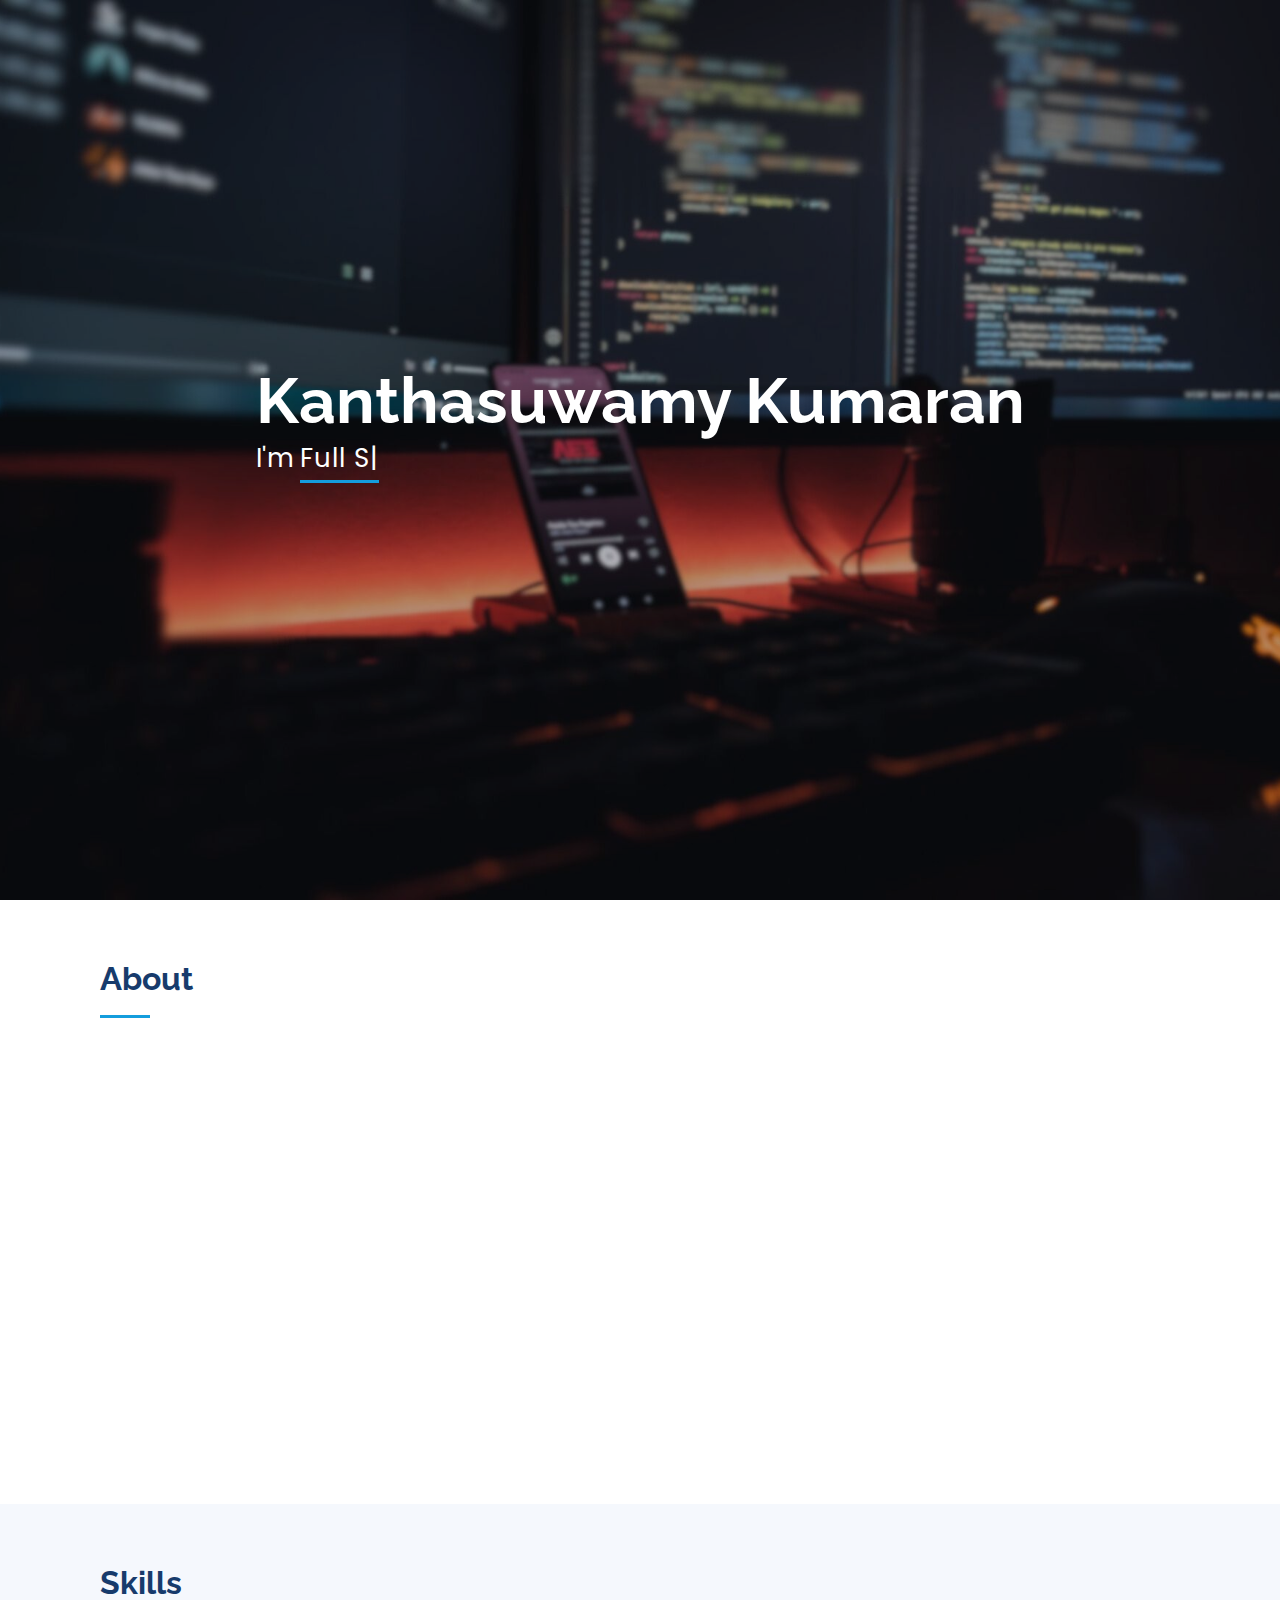
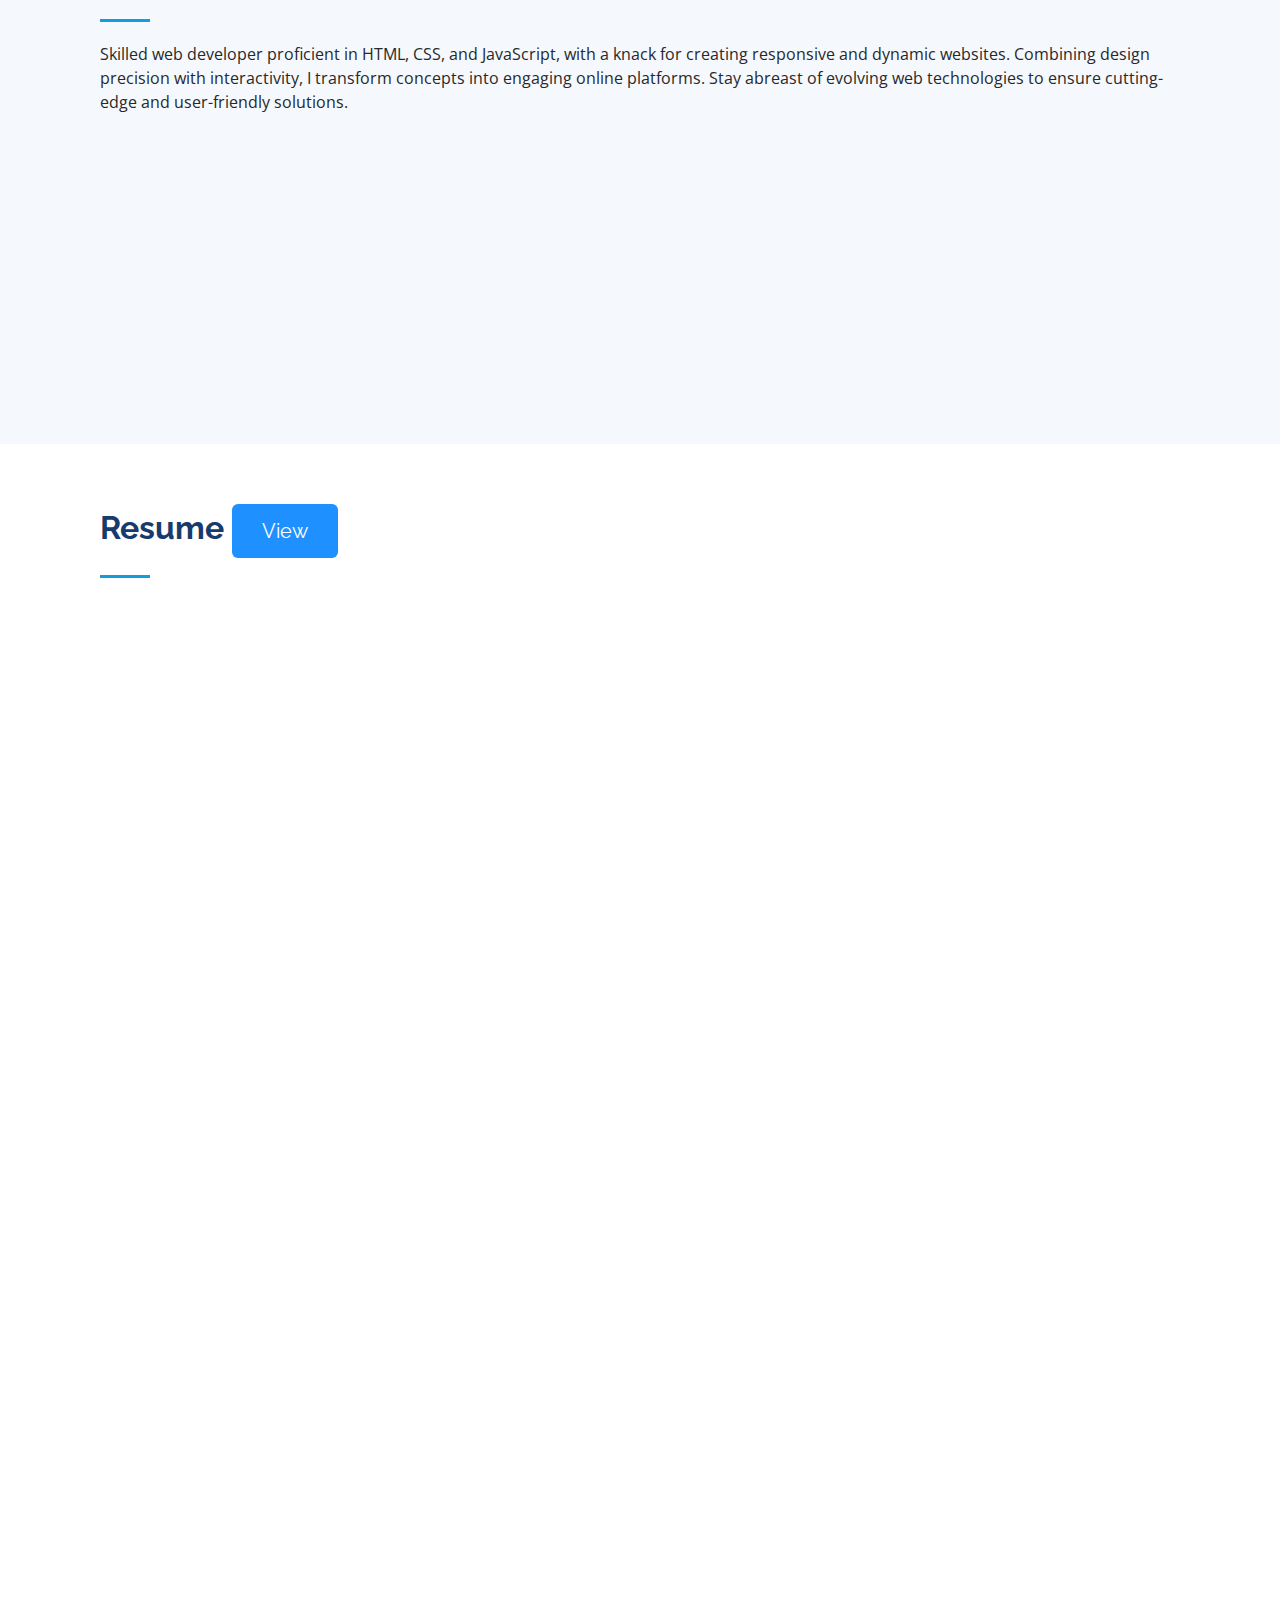
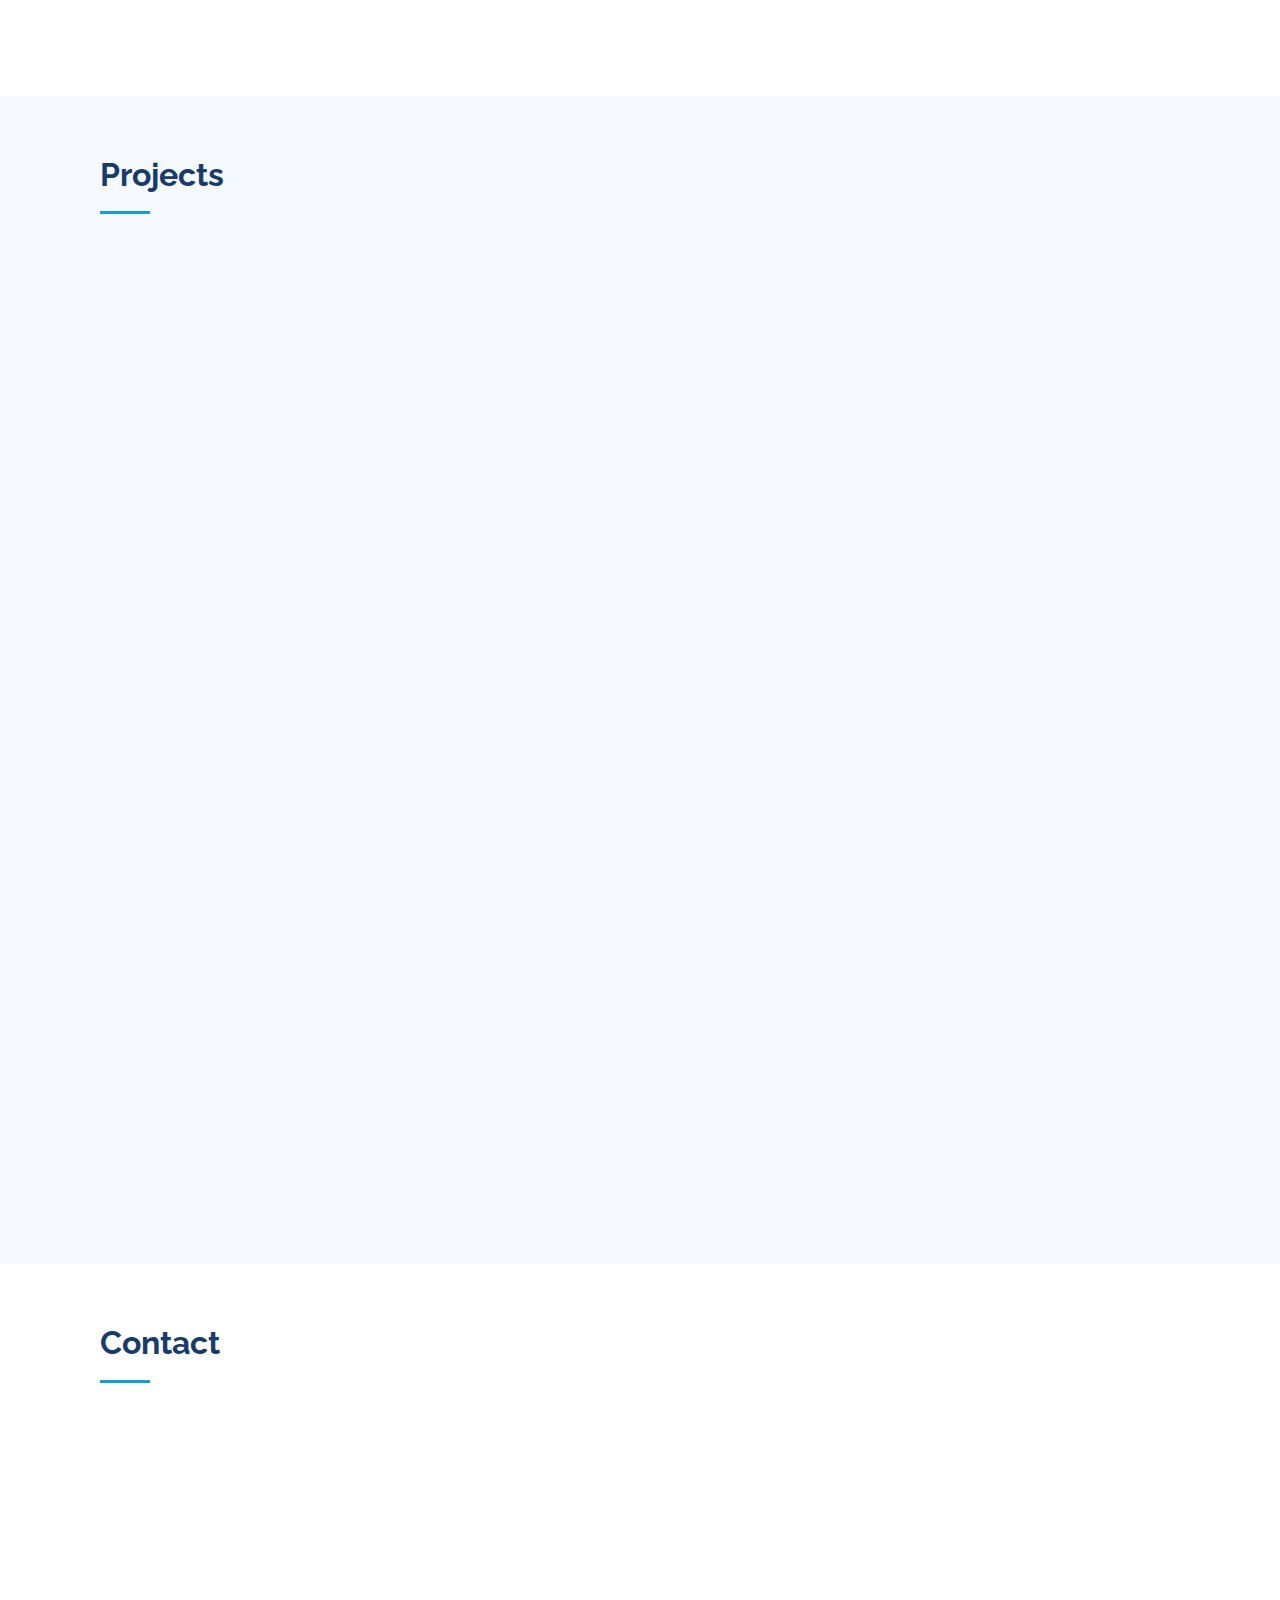
<file: index.html>
<!DOCTYPE html>
<html lang="en">

<head>
  <meta charset="utf-8">
  <meta content="width=device-width, initial-scale=1.0" name="viewport">

  <title>Portfolio-My</title>
  <meta content="" name="description">
  <meta content="" name="keywords">

  <!-- Favicons -->
  <link href="assets/img/icon.png" rel="icon">
  <link href="assets/img/icon.png" rel="apple-touch-icon">

  <!-- Google Fonts -->
  <link href="https://fonts.googleapis.com/css?family=Open+Sans:300,300i,400,400i,600,600i,700,700i|Raleway:300,300i,400,400i,500,500i,600,600i,700,700i|Poppins:300,300i,400,400i,500,500i,600,600i,700,700i" rel="stylesheet">

  <!-- Vendor CSS Files -->
  <link href="assets/vendor/aos/aos.css" rel="stylesheet">
  <link href="assets/vendor/bootstrap/css/bootstrap.min.css" rel="stylesheet">
  <link href="assets/vendor/bootstrap-icons/bootstrap-icons.css" rel="stylesheet">
  <link href="assets/vendor/boxicons/css/boxicons.min.css" rel="stylesheet">
  <link href="assets/vendor/glightbox/css/glightbox.min.css" rel="stylesheet">
  <link href="assets/vendor/swiper/swiper-bundle.min.css" rel="stylesheet">

  <!-- Template Main CSS File -->
  <link href="assets/css/style.css" rel="stylesheet">
</head>

<body>

  <!-- ======= Mobile nav toggle button ======= -->
  <i class="bi bi-list mobile-nav-toggle d-xl-none"></i>

  <!-- ======= Header ======= -->
  <!-- <header id="header">
    <div class="d-flex flex-column">

      <div class="profile">
        <img src="assets/img/Normal Office Profile.png" alt="" class="img-fluid rounded-circle">
        <h1 class="text-light"><a href="index.html">K.Kumaran</a></h1>
        <div class="social-links mt-3 text-center">
          <a href="https://github.com/Kanthasuwamy-Kumaran" class="instagram"><i class="bx bxl-github"></i></a>
          <a href="https://medium.com/@rk_kumaran" class="google-plus"><i class="bx bxl-medium"></i></a>
          <a href="https://www.linkedin.com/in/rk-kumaran/" class="linkedin"><i class="bx bxl-linkedin"></i></a>
          <a href="#" class="twitter"><i class="bx bxl-twitter"></i></a>
          <a href="#" class="facebook"><i class="bx bxl-facebook"></i></a>
        </div>
      </div>

      <nav id="navbar" class="nav-menu navbar">
        <ul>
          <li><a href="#hero" class="nav-link scrollto active"><i class="bx bx-home"></i> <span>Home</span></a></li>
          <li><a href="#about" class="nav-link scrollto"><i class="bx bx-user"></i> <span>About</span></a></li>
          <li><a href="#resume" class="nav-link scrollto"><i class="bx bx-file-blank"></i> <span>Resume</span></a></li>
          <li><a href="#portfolio" class="nav-link scrollto"><i class="bx bx-book-content"></i> <span>Portfolio</span></a></li>
          <li><a href="#services" class="nav-link scrollto"><i class="bx bx-server"></i> <span>Services</span></a></li>
          <li><a href="#contact" class="nav-link scrollto"><i class="bx bx-envelope"></i> <span>Contact</span></a></li>
        </ul>
      </nav>
    </div>
  </header> -->

  <!-- End Header -->

  <!-- ======= Hero Section ======= -->
  <section id="hero" class="d-flex flex-column justify-content-center align-items-center heroback">
    <div class="hero-container" data-aos="fade-in">
      <h1>Kanthasuwamy Kumaran</h1>
      <p>I'm <span class="typed" data-typed-items="Full Stack Developer, Freelancer, Software Developer, Content writer "></span></p>
    </div>
  </section><!-- End Hero -->

  <main id="main">

    <!-- ======= About Section ======= -->
    <section id="about" class="about">
      <div class="container">

        <div class="section-title">
          <h2>About</h2>
          <!-- <p>I Am Fascinated By Coding And UI Design. I Want To Work In The IT Industry, And I Learned Full-Stack Web Development Course From Uki Coding School. So I Can Develop Full Stack Web Applications, And I Am Passionate About IT.</p> -->
        </div>

        <div class="row">

          <div class="col-lg-4" data-aos="fade-right">
            <img src="assets/img/colorme.jpg" class="img-fluid" alt="" style="border-radius: 20px">
          </div>
          <div class="col-lg-8 pt-4 pt-lg-0 content" data-aos="fade-left">
            <h3>Full Stack Web Developer.</h3>
            <p class="fst-italic">
              Experienced Full - Stack developer with a background in Uki Technology School,specializing in e-commerce projects , including Windows applications , web sites & databases to ensureseamless user experience. Also , skilled freelancer in UI design, SEO, and Digital Marketing
            </p>
            <div class="row">
              <div class="col-lg-6">
                <ul>
                  <li><i class="bi bi-chevron-right"></i> <strong>Linkedin:</strong> <a href="https://www.linkedin.com/in/rk-kumaran/"><span>rkkumaran/click</span></a></li>
                  <li><i class="bi bi-chevron-right"></i> <strong>Website:</strong> <span>Github/kanthasuwamy-kumaran.io</span></li>
                  <li><i class="bi bi-chevron-right"></i> <strong>Phone:</strong> <span>+94 771 0834</span></li>
                  <li><i class="bi bi-chevron-right"></i> <strong>City:</strong> <span>Jaffna, Srilanka</span></li>
                </ul>
              </div>
              <div class="col-lg-6">
                <ul>
                  <li><i class="bi bi-chevron-right"></i> <strong>Nationality:</strong> <span>Srilankan</span></li>
                  <li><i class="bi bi-chevron-right"></i> <strong>Education:</strong> <span>Full Stack Web Developer</span></li>
                  <li><i class="bi bi-chevron-right"></i> <strong>Email:</strong> <span>rkkumaran834@gmail.com</span></li>
                  <li><i class="bi bi-chevron-right"></i> <strong>Freelance:</strong> <span>Available</span></li>
                </ul>
              </div>
            </div>
            <p>
              



              I am enthusiastic about developing full-stack web applications and contributing to the ever-evolving field of IT.
            </p>
          </div>
        </div>

      </div>
    </section><!-- End About Section -->

  
    <!-- ======= Skills Section ======= -->
    <section id="skills" class="skills section-bg">
      <div class="container">

        <div class="section-title">
          <h2>Skills</h2>
          <p> Skilled web developer proficient in HTML, CSS, and JavaScript, with a knack for creating responsive and dynamic websites. Combining design precision with interactivity, I transform concepts into engaging online platforms. Stay abreast of evolving web technologies to ensure cutting-edge and user-friendly solutions.</p>
        </div>

        <div class="row skills-content">

          <div class="col-lg-6" data-aos="fade-up">

            <div class="progress">
              <span class="skill">HTML&CSS <i class="val"></i></span>
              <div class="progress-bar-wrap">
                <div class="progress-bar" role="progressbar" aria-valuenow="100" aria-valuemin="0" aria-valuemax="100"></div>
              </div>
            </div>

            <div class="progress">
              <span class="skill">canva <i class="val"></i></span>
              <div class="progress-bar-wrap">
                <div class="progress-bar" role="progressbar" aria-valuenow="100" aria-valuemin="0" aria-valuemax="100"></div>
              </div>
            </div>

            <div class="progress">
              <span class="skill">JavaScript <i class="val"></i></span>
              <div class="progress-bar-wrap">
                <div class="progress-bar" role="progressbar" aria-valuenow="100" aria-valuemin="0" aria-valuemax="100"></div>
              </div>
            </div>

            <div class="progress">
              <span class="skill">React JS <i class="val"></i></span>
              <div class="progress-bar-wrap">
                <div class="progress-bar" role="progressbar" aria-valuenow="100" aria-valuemin="0" aria-valuemax="100"></div>
              </div>
            </div>

          </div>

          <div class="col-lg-6" data-aos="fade-up" data-aos-delay="100">

            <div class="progress">
              <span class="skill">C#&SQL <i class="val"></i></span>
              <div class="progress-bar-wrap">
                <div class="progress-bar" role="progressbar" aria-valuenow="100" aria-valuemin="0" aria-valuemax="100"></div>
              </div>
            </div>

            <div class="progress">
              <span class="skill">Bootstrap<i class="val"></i></span>
              <div class="progress-bar-wrap">
                <div class="progress-bar" role="progressbar" aria-valuenow="100" aria-valuemin="0" aria-valuemax="100"></div>
              </div>
            </div>

            <div class="progress">
              <span class="skill">Photoshop <i class="val"></i></span>
              <div class="progress-bar-wrap">
                <div class="progress-bar" role="progressbar" aria-valuenow="100" aria-valuemin="0" aria-valuemax="100"></div>
              </div>
            </div>

            <div class="progress">
              <span class="skill">MongoDB & NodeJS <i class="val"></i></span>
              <div class="progress-bar-wrap">
                <div class="progress-bar" role="progressbar" aria-valuenow="100" aria-valuemin="0" aria-valuemax="100"></div>
              </div>
            </div>

          </div>

        </div>

      </div>
    </section><!-- End Skills Section -->

    <!-- ======= Resume Section ======= -->
    <section id="resume" class="resume">
      <div class="container">

        <div class="section-title">
          <h2>Resume  <a href="#" target="_blank"> <button onclick="window.open('Kumaran-Resume.pdf','_blank')"  class="btn">View</button> </a></h2>
        </div>

        <div class="row">
          <div class="col-lg-6" data-aos="fade-up">
            <h3 class="resume-title">Education</h3>
            <div class="resume-item pb-0">
              <h4>Completed Full Stack Web Development</h4>
              <h5>2023 - 2024</h5>
              <p><em>Uki is a coding school by Yarl IT Hub, which offers a six months long intensive, in class training program that trains students to acquire skills needed to join tech companies as interns/ junior developers or become entrepreneurs.</em></p>
              <ul>
                <li>124 Rasavinthoddam Rd, Jaffna</li>
                <li>(+94)77 569 4587</li>
                <li>admin@uki.life</li>
              </ul>
            </div>

            <h3 class="resume-title"></h3>
            <div class="resume-item">
              <h4>Diploma Information &amp; communication Technology</h4>
              <h5>2021 - Present</h5>
              <p><em>Colleges of Technology</em></p>
              <p>An ICT diploma provides a solid foundation in programming, network administration, and system analysis. Graduates gain versatile skills, opening doors to diverse opportunities in the dynamic tech industry.</p>
            </div>

            <div class="resume-item">
              <h4>Completed Computer Hardware NVQ-4</h4>
              <h5>2020 - 2021</h5>
              <p><em>Vocational Training Authority</em></p>
              <p>NVQ-4 in Computer Hardware covers advanced concepts in hardware components, troubleshooting, maintenance, and system integration for IT professionals.</p>
            </div>

            <div class="resume-item">
              <h4>Completed Advanced level of Education(A/L)</h4>
              <h5>2017 - 2019</h5>
              <p><em>Manipay Hindu College</em></p>
              <p>Biotechnology is technology that utilizes biological systems, living organisms or parts of this to develop or create different products.</p>
            </div>
          </div>

          <div class="col-lg-6" data-aos="fade-up" data-aos-delay="100">
            <h3 class="resume-title">Professional Experience</h3>
            <div class="resume-item">
              <h4>Freelancer</h4>
              <h5>2022 - 2023</h5>
              <p><em>Sproutgigs</em></p>
              <ul>
                <li>Sproutgigs is a versatile freelancer offering expertise in digital marketing and designing.</li>
                <!-- <li>Delegate tasks to the 3 members of the design team and provide counsel on all aspects of the project. </li> -->
                <!-- <li>Supervise the assessment of all graphic materials in order to ensure quality and accuracy of the design</li> -->
                <!-- <li>Oversee the efficient use of production project budgets ranging from $2,000 - $25,000</li> -->
              </ul>
            </div>

            <div class="resume-item">
              <h4>System Administrator & Technician</h4>
              <h5>2021 - 2022</h5>
              <p><em>Nalin Information Technologies (Pvt) Ltd</em></p>
              <ul>
                <li>A Hardware and Network Technician specializes in the vital infrastructure of IT systems. </li>
                <li>Proficient in troubleshooting, maintaining, and configuring hardware and networks, they ensure seamless operations.</li>
                <li>These technicians play a crucial role in the tech landscape, addressing technical issues and optimizing connectivity for efficient and reliable computer systems.</li>
                <li>Repaired 400+ computers annually for clients and customers, ensuring optimal functionality and satisfaction.</li>
              </ul>
            </div>

            <div class="resume-item">
              <h4>Hardware and Network Technician</h4>
              <h5>2022 - 2023</h5>
              <p><em>SDS Computers</em></p>
              <ul>
                <!-- <li>A Hardware and Network Technician specializes in the vital infrastructure of IT systems. </li> -->
                <li>Proficient in troubleshooting, maintaining, and configuring hardware and networks, they ensure seamless operations.</li>
                <li>These technicians play a crucial role in the tech landscape, addressing technical issues and optimizing connectivity for efficient and reliable computer systems.</li>
                <!-- <li>Created 400+ repair and proposals a month for clients and account managers</li> -->
              </ul>
            </div>

          </div>
        </div>

      </div>
    </section><!-- End Resume Section -->

    <!-- ======= Portfolio Section ======= -->
    <section id="portfolio" class="portfolio section-bg">
      <div class="container">

        <div class="section-title">
          <h2>Projects</h2>
          <!-- <p>My programmer portfolio showcases my passion for coding and innovation. With expertise in languages like HTML CSS  and JavaScript,React JS, I've crafted dynamic projects that reflect my problem-solving skills. Explore my work to witness a blend of creativity and technical prowess.</p> -->
        </div>

        <div class="row" data-aos="fade-up">
          <div class="col-lg-12 d-flex justify-content-center">
            <ul id="portfolio-flters">
              <li data-filter="*" class="filter-active">All</li>
              <li data-filter=".filter-app">App</li>
              <li data-filter=".filter-card">Card</li>
              <li data-filter=".filter-web">Web</li>
            </ul>
          </div>
        </div>

        <div class="row portfolio-container" data-aos="fade-up" data-aos-delay="100">

          <div class="col-lg-4 col-md-6 portfolio-item filter-app">
            <div class="portfolio-wrap">
              <img src="assets/img/portfolio/clock.jpg" class="img-fluid" alt="">
              <div class="portfolio-links">
                <a href="assets/img/portfolio/clock.jpg" data-gallery="portfolioGallery" class="portfolio-lightbox" title="Kids Software"><i class="bx bx-plus"></i></a>
                <a href="https://kanthasuwamy-kumaran.github.io/Stop-Watch-App/" title="More Details"><i class="bx bx-link"></i></a>
              </div>

            </div>
          </div>

          <div class="col-lg-4 col-md-6 portfolio-item filter-web">
            <div class="portfolio-wrap">
              <img src="assets/img/portfolio/weather.jpg" class="img-fluid" alt="">
              <div class="portfolio-links">
                <a href="assets/img/portfolio/weather.jpg" data-gallery="portfolioGallery" class="portfolio-lightbox" title="Clock Project"><i class="bx bx-plus"></i></a>
                <a href="https://kanthasuwamy-kumaran.github.io/Weather-app/" title="More Details"><i class="bx bx-link"></i></a>
              </div>
            </div>
          </div>

          <div class="col-lg-4 col-md-6 portfolio-item filter-app">
            <div class="portfolio-wrap">
              <img src="assets/img/portfolio/calculator.jpg" class="img-fluid" alt="">
              <div class="portfolio-links">
                <a href="assets/img/portfolio/calculator.jpg" data-gallery="portfolioGallery" class="portfolio-lightbox" title="Calculator Project"><i class="bx bx-plus"></i></a>
                <a href="https://kanthasuwamy-kumaran.github.io/JS_Calculator/" title="More Details"><i class="bx bx-link"></i></a>
              </div>
            </div>
          </div>

          <div class="col-lg-4 col-md-6 portfolio-item filter-card">
            <div class="portfolio-wrap">
              <img src="assets/img/portfolio/music.jpg" class="img-fluid" alt="">
              <div class="portfolio-links">
                <a href="assets/img/portfolio/music.jpg" data-gallery="portfolioGallery" class="portfolio-lightbox" title="Calendar Project"><i class="bx bx-plus"></i></a>
                <a href="https://kanthasuwamy-kumaran.github.io/Music-App/" title="More Details"><i class="bx bx-link"></i></a>
              </div>
            </div>
          </div>

          <div class="col-lg-4 col-md-6 portfolio-item filter-web">
            <div class="portfolio-wrap">
              <img src="assets/img/portfolio/movieapp.jpg" class="img-fluid" alt="">
              <div class="portfolio-links">
                <a href="assets/img/portfolio/movieapp.jpg" data-gallery="portfolioGallery" class="portfolio-lightbox" title="Students Management Systems"><i class="bx bx-plus"></i></a>
                <a href="https://kanthasuwamy-kumaran.github.io/Movie-App/" title="More Details"><i class="bx bx-link"></i></a>
              </div>
            </div>
          </div>

          <div class="col-lg-4 col-md-6 portfolio-item filter-app">
            <div class="portfolio-wrap">
              <img src="assets/img/portfolio/calendar.jpg" class="img-fluid" alt="">
              <div class="portfolio-links">
                <a href="assets/img/portfolio/calendar.jpg" data-gallery="portfolioGallery" class="portfolio-lightbox" title="Chess game"><i class="bx bx-plus"></i></a>
                <a href="https://kanthasuwamy-kumaran.github.io/Calendar-App/" title="More Details"><i class="bx bx-link"></i></a>
              </div>
            </div>
          </div>

          <div class="col-lg-4 col-md-6 portfolio-item filter-card">
            <div class="portfolio-wrap">
              <img src="assets/img/portfolio/coffee.jpg" class="img-fluid" alt="">
              <div class="portfolio-links">
                <a href="assets/img/portfolio/coffee.jpg" data-gallery="portfolioGallery" class="portfolio-lightbox" title="Snake-game"><i class="bx bx-plus"></i></a>
                <a href="https://sites.google.com/view/coffee-with-happy/home" title="More Details"><i class="bx bx-link"></i></a>
              </div>
            </div>
          </div>

          <div class="col-lg-4 col-md-6 portfolio-item filter-card">
            <div class="portfolio-wrap">
              <img src="assets/img/portfolio/todoapp.jpg" class="img-fluid" alt="">
              <div class="portfolio-links">
                <a href="assets/img/portfolio/todoapp.jpg" data-gallery="portfolioGallery" class="portfolio-lightbox" title="Music App"><i class="bx bx-plus"></i></a>
                <a href="https://todoapp-pi-five.vercel.app/" title="More Details"><i class="bx bx-link"></i></a>
              </div>
            </div>
          </div>

          <div class="col-lg-4 col-md-6 portfolio-item filter-web">
            <div class="portfolio-wrap">
              <img src="assets/img/portfolio/vdwear.jpg" class="img-fluid" alt="">
              <div class="portfolio-links">
                <a href="assets/img/portfolio/vdwear.jpg" data-gallery="portfolioGallery" class="portfolio-lightbox" title="Mathematics app"><i class="bx bx-plus"></i></a>
                <a href="https://vdwear.vercel.app/" title="More Details"><i class="bx bx-link"></i></a>
              </div>
            </div>
          </div>

        </div>

      </div>
    </section><!-- End Portfolio Section -->

    <!-- ======= Contact Section ======= -->
    <section id="contact" class="contact">
      <div class="container">

        <div class="section-title">
          <h2>Contact</h2>
          <!-- <p>Magnam dolores commodi suscipit. Necessitatibus eius consequatur ex aliquid fuga eum quidem. Sit sint consectetur velit. Quisquam quos quisquam cupiditate. Et nemo qui impedit suscipit alias ea. Quia fugiat sit in iste officiis commodi quidem hic quas.</p> -->
        </div>

        <div class="row" data-aos="fade-in">

          <div class="col-lg-5 d-flex align-items-stretch">
            <div class="info">
              <div class="address">
                <i class="bi bi-geo-alt"></i>
                <h4>Location:</h4>
                <p>Northern Province, Sri Lanka</p>
              </div>

              <div class="email">
                <i class="bi bi-envelope"></i>
                <h4>Email:</h4>
                <p>rkkumaran834@gmail.com</p>
              </div>

              <div class="phone">
                <i class="bi bi-phone"></i>
                <h4>Call:</h4>
                <p>+94 76 7710 834</p>
              </div>

              <iframe src="https://www.google.com/maps/embed?pb=!1m18!1m12!1m3!1d27696.849048170665!2d79.99879355852173!3d9.685203786678391!2m3!1f0!2f0!3f0!3m2!1i1024!2i768!4f13.1!3m3!1m2!1s0x3afe5387c9543087:0x88caec85a10fea72!2sKokkuvil%20-%20Vaddukoddai%20Rd,%20Kokuvil%20East!5e0!3m2!1sen!2slk!4v1696743221373!5m2!1sen!2slk" frameborder="0" style="border:0; width: 100%; height: 290px;" allowfullscreen></iframe>
            </div>

          </div>

          <div class="col-lg-7 mt-5 mt-lg-0 d-flex align-items-stretch">
            <form action="forms/contact.php" method="post" role="form" class="php-email-form">
              <div class="row">
                <div class="form-group col-md-6">
                  <label for="name">Your Name</label>
                  <input type="text" name="name" class="form-control" id="name" required>
                </div>
                <div class="form-group col-md-6">
                  <label for="name">Your Email</label>
                  <input type="email" class="form-control" name="email" id="email" required>
                </div>
              </div>
              <div class="form-group">
                <label for="name">Subject</label>
                <input type="text" class="form-control" name="subject" id="subject" required>
              </div>
              <div class="form-group">
                <label for="name">Message</label>
                <textarea class="form-control" name="message" rows="10" required></textarea>
              </div>
              <div class="my-3">
                <div class="loading">Loading</div>
                <div class="error-message"></div>
                <div class="sent-message">Your message has been sent. Thank you!</div>
              </div>
              <div class="text-center"><button type="submit">Send Message</button></div>
            </form>
          </div>

        </div>

      </div>
    </section><!-- End Contact Section -->

  </main><!-- End #main -->

  <!-- ======= Footer ======= -->
  <!-- <footer id="footer">
    <div class="container">
      <div class="copyright">
        &copy; Copyright <strong><span></span></strong>
      </div>
      <div class="credits">
        Designed by <a href="/index.html">Kumaran</a>
      </div>
    </div>
  </footer> -->
  <!-- End  Footer -->

  <a href="#" class="back-to-top d-flex align-items-center justify-content-center"><i class="bi bi-arrow-up-short"></i></a>

  <!-- Vendor JS Files -->
  <script src="assets/vendor/purecounter/purecounter_vanilla.js"></script>
  <script src="assets/vendor/aos/aos.js"></script>
  <script src="assets/vendor/bootstrap/js/bootstrap.bundle.min.js"></script>
  <script src="assets/vendor/glightbox/js/glightbox.min.js"></script>
  <script src="assets/vendor/isotope-layout/isotope.pkgd.min.js"></script>
  <script src="assets/vendor/swiper/swiper-bundle.min.js"></script>
  <script src="assets/vendor/typed.js/typed.umd.js"></script>
  <script src="assets/vendor/waypoints/noframework.waypoints.js"></script>
  <script src="assets/vendor/php-email-form/validate.js"></script>

  <!-- Template Main JS File -->
  <script src="assets/js/main.js"></script>

</body>

</html>
</file>
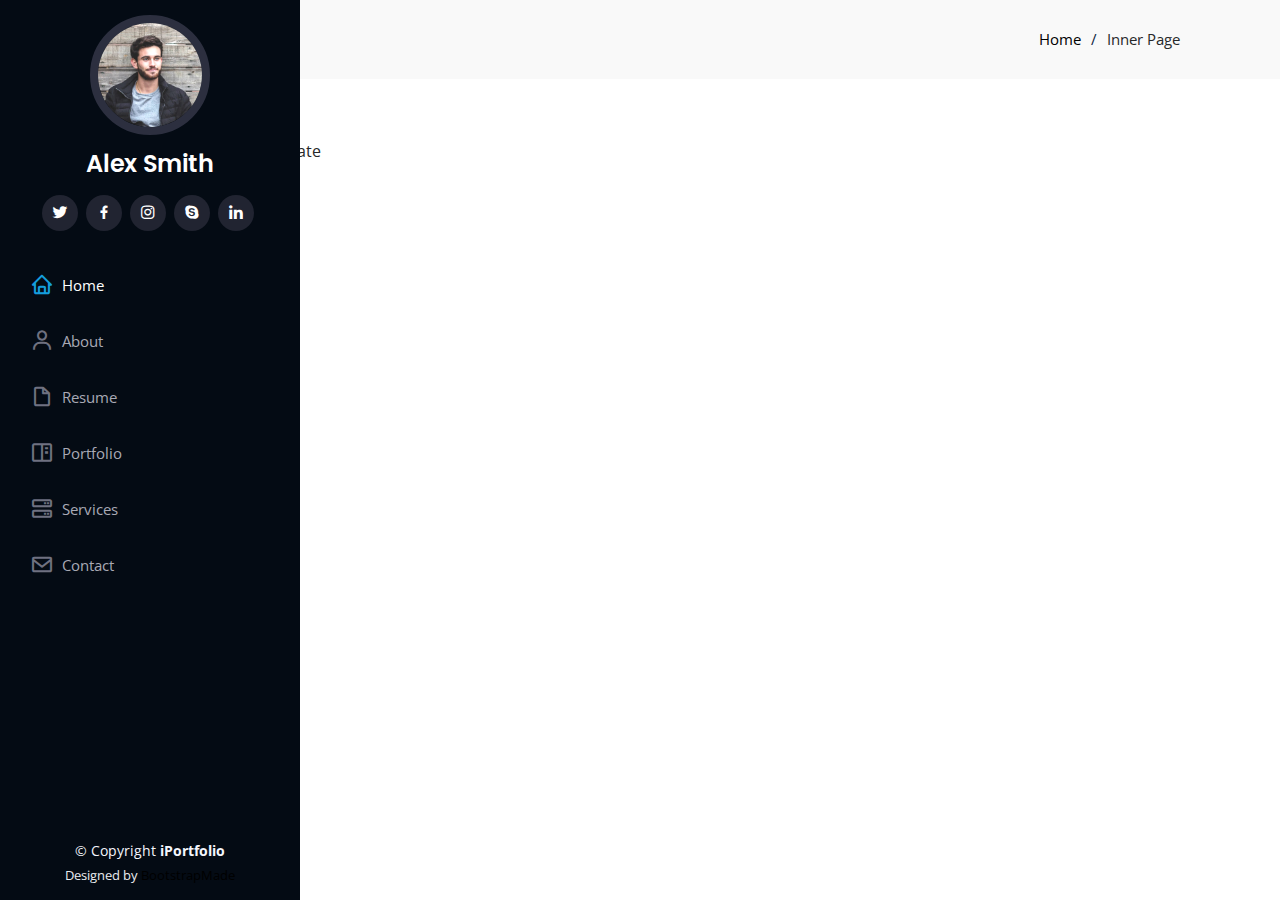
<file: inner-page.html>
<!DOCTYPE html>
<html lang="en">

<head>
  <meta charset="utf-8">
  <meta content="width=device-width, initial-scale=1.0" name="viewport">

  <title>Inner Page - iPortfolio Bootstrap Template</title>
  <meta content="" name="description">
  <meta content="" name="keywords">

  <!-- Favicons -->
  <link href="assets/img/favicon.png" rel="icon">
  <link href="assets/img/apple-touch-icon.png" rel="apple-touch-icon">

  <!-- Google Fonts -->
  <link href="https://fonts.googleapis.com/css?family=Open+Sans:300,300i,400,400i,600,600i,700,700i|Raleway:300,300i,400,400i,500,500i,600,600i,700,700i|Poppins:300,300i,400,400i,500,500i,600,600i,700,700i" rel="stylesheet">

  <!-- Vendor CSS Files -->
  <link href="assets/vendor/aos/aos.css" rel="stylesheet">
  <link href="assets/vendor/bootstrap/css/bootstrap.min.css" rel="stylesheet">
  <link href="assets/vendor/bootstrap-icons/bootstrap-icons.css" rel="stylesheet">
  <link href="assets/vendor/boxicons/css/boxicons.min.css" rel="stylesheet">
  <link href="assets/vendor/glightbox/css/glightbox.min.css" rel="stylesheet">
  <link href="assets/vendor/swiper/swiper-bundle.min.css" rel="stylesheet">

  <!-- Template Main CSS File -->
  <link href="assets/css/style.css" rel="stylesheet">

  <!-- =======================================================
  * Template Name: iPortfolio
  * Updated: Sep 18 2023 with Bootstrap v5.3.2
  * Template URL: https://bootstrapmade.com/iportfolio-bootstrap-portfolio-websites-template/
  * Author: BootstrapMade.com
  * License: https://bootstrapmade.com/license/
  ======================================================== -->
</head>

<body>

  <!-- ======= Mobile nav toggle button ======= -->
  <i class="bi bi-list mobile-nav-toggle d-xl-none"></i>

  <!-- ======= Header ======= -->
  <header id="header">
    <div class="d-flex flex-column">

      <div class="profile">
        <img src="assets/img/profile-img.jpg" alt="" class="img-fluid rounded-circle">
        <h1 class="text-light"><a href="index.html">Alex Smith</a></h1>
        <div class="social-links mt-3 text-center">
          <a href="#" class="twitter"><i class="bx bxl-twitter"></i></a>
          <a href="#" class="facebook"><i class="bx bxl-facebook"></i></a>
          <a href="#" class="instagram"><i class="bx bxl-instagram"></i></a>
          <a href="#" class="google-plus"><i class="bx bxl-skype"></i></a>
          <a href="#" class="linkedin"><i class="bx bxl-linkedin"></i></a>
        </div>
      </div>

      <nav id="navbar" class="nav-menu navbar">
        <ul>
          <li><a href="#hero" class="nav-link scrollto active"><i class="bx bx-home"></i> <span>Home</span></a></li>
          <li><a href="#about" class="nav-link scrollto"><i class="bx bx-user"></i> <span>About</span></a></li>
          <li><a href="#resume" class="nav-link scrollto"><i class="bx bx-file-blank"></i> <span>Resume</span></a></li>
          <li><a href="#portfolio" class="nav-link scrollto"><i class="bx bx-book-content"></i> <span>Portfolio</span></a></li>
          <li><a href="#services" class="nav-link scrollto"><i class="bx bx-server"></i> <span>Services</span></a></li>
          <li><a href="#contact" class="nav-link scrollto"><i class="bx bx-envelope"></i> <span>Contact</span></a></li>
        </ul>
      </nav><!-- .nav-menu -->
    </div>
  </header><!-- End Header -->

  <main id="main">

    <!-- ======= Breadcrumbs ======= -->
    <section class="breadcrumbs">
      <div class="container">

        <div class="d-flex justify-content-between align-items-center">
          <h2>Inner Page</h2>
          <ol>
            <li><a href="index.html">Home</a></li>
            <li>Inner Page</li>
          </ol>
        </div>

      </div>
    </section><!-- End Breadcrumbs -->

    <section class="inner-page">
      <div class="container">
        <p>
          Example inner page template
        </p>
      </div>
    </section>

  </main><!-- End #main -->

  <!-- ======= Footer ======= -->
  <footer id="footer">
    <div class="container">
      <div class="copyright">
        &copy; Copyright <strong><span>iPortfolio</span></strong>
      </div>
      <div class="credits">
        <!-- All the links in the footer should remain intact. -->
        <!-- You can delete the links only if you purchased the pro version. -->
        <!-- Licensing information: https://bootstrapmade.com/license/ -->
        <!-- Purchase the pro version with working PHP/AJAX contact form: https://bootstrapmade.com/iportfolio-bootstrap-portfolio-websites-template/ -->
        Designed by <a href="https://bootstrapmade.com/">BootstrapMade</a>
      </div>
    </div>
  </footer><!-- End  Footer -->

  <a href="#" class="back-to-top d-flex align-items-center justify-content-center"><i class="bi bi-arrow-up-short"></i></a>

  <!-- Vendor JS Files -->
  <script src="assets/vendor/purecounter/purecounter_vanilla.js"></script>
  <script src="assets/vendor/aos/aos.js"></script>
  <script src="assets/vendor/bootstrap/js/bootstrap.bundle.min.js"></script>
  <script src="assets/vendor/glightbox/js/glightbox.min.js"></script>
  <script src="assets/vendor/isotope-layout/isotope.pkgd.min.js"></script>
  <script src="assets/vendor/swiper/swiper-bundle.min.js"></script>
  <script src="assets/vendor/typed.js/typed.umd.js"></script>
  <script src="assets/vendor/waypoints/noframework.waypoints.js"></script>
  <script src="assets/vendor/php-email-form/validate.js"></script>

  <!-- Template Main JS File -->
  <script src="assets/js/main.js"></script>

</body>

</html>
</file>
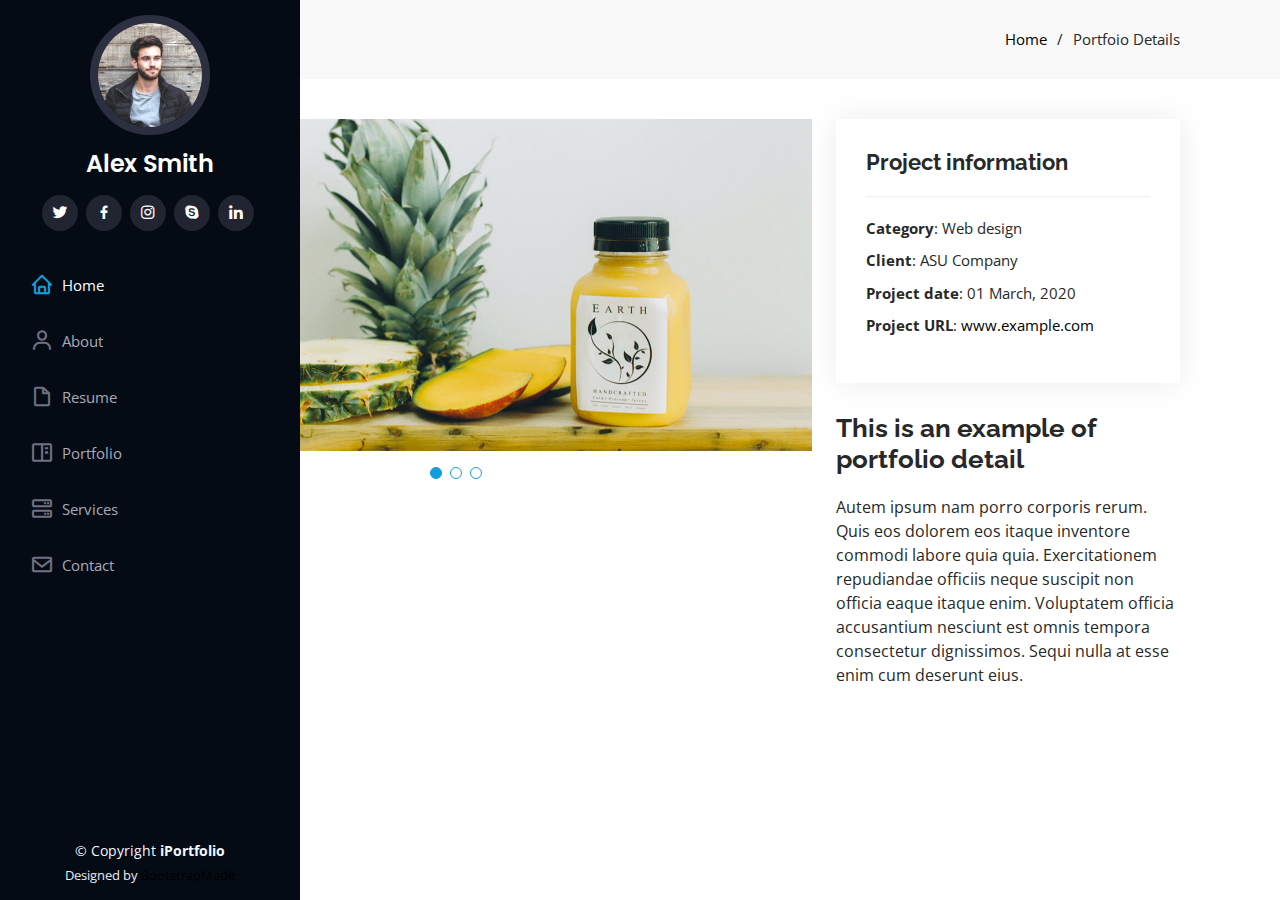
<file: portfolio-details.html>
<!DOCTYPE html>
<html lang="en">

<head>
  <meta charset="utf-8">
  <meta content="width=device-width, initial-scale=1.0" name="viewport">

  <title>Portfolio Details - iPortfolio Bootstrap Template</title>
  <meta content="" name="description">
  <meta content="" name="keywords">

  <!-- Favicons -->
  <link href="assets/img/favicon.png" rel="icon">
  <link href="assets/img/apple-touch-icon.png" rel="apple-touch-icon">

  <!-- Google Fonts -->
  <link href="https://fonts.googleapis.com/css?family=Open+Sans:300,300i,400,400i,600,600i,700,700i|Raleway:300,300i,400,400i,500,500i,600,600i,700,700i|Poppins:300,300i,400,400i,500,500i,600,600i,700,700i" rel="stylesheet">

  <!-- Vendor CSS Files -->
  <link href="assets/vendor/aos/aos.css" rel="stylesheet">
  <link href="assets/vendor/bootstrap/css/bootstrap.min.css" rel="stylesheet">
  <link href="assets/vendor/bootstrap-icons/bootstrap-icons.css" rel="stylesheet">
  <link href="assets/vendor/boxicons/css/boxicons.min.css" rel="stylesheet">
  <link href="assets/vendor/glightbox/css/glightbox.min.css" rel="stylesheet">
  <link href="assets/vendor/swiper/swiper-bundle.min.css" rel="stylesheet">

  <!-- Template Main CSS File -->
  <link href="assets/css/style.css" rel="stylesheet">

  <!-- =======================================================
  * Template Name: iPortfolio
  * Updated: Sep 18 2023 with Bootstrap v5.3.2
  * Template URL: https://bootstrapmade.com/iportfolio-bootstrap-portfolio-websites-template/
  * Author: BootstrapMade.com
  * License: https://bootstrapmade.com/license/
  ======================================================== -->
</head>

<body>

  <!-- ======= Mobile nav toggle button ======= -->
  <i class="bi bi-list mobile-nav-toggle d-xl-none"></i>

  <!-- ======= Header ======= -->
  <header id="header">
    <div class="d-flex flex-column">

      <div class="profile">
        <img src="assets/img/profile-img.jpg" alt="" class="img-fluid rounded-circle">
        <h1 class="text-light"><a href="index.html">Alex Smith</a></h1>
        <div class="social-links mt-3 text-center">
          <a href="#" class="twitter"><i class="bx bxl-twitter"></i></a>
          <a href="#" class="facebook"><i class="bx bxl-facebook"></i></a>
          <a href="#" class="instagram"><i class="bx bxl-instagram"></i></a>
          <a href="#" class="google-plus"><i class="bx bxl-skype"></i></a>
          <a href="#" class="linkedin"><i class="bx bxl-linkedin"></i></a>
        </div>
      </div>

      <nav id="navbar" class="nav-menu navbar">
        <ul>
          <li><a href="#hero" class="nav-link scrollto active"><i class="bx bx-home"></i> <span>Home</span></a></li>
          <li><a href="#about" class="nav-link scrollto"><i class="bx bx-user"></i> <span>About</span></a></li>
          <li><a href="#resume" class="nav-link scrollto"><i class="bx bx-file-blank"></i> <span>Resume</span></a></li>
          <li><a href="#portfolio" class="nav-link scrollto"><i class="bx bx-book-content"></i> <span>Portfolio</span></a></li>
          <li><a href="#services" class="nav-link scrollto"><i class="bx bx-server"></i> <span>Services</span></a></li>
          <li><a href="#contact" class="nav-link scrollto"><i class="bx bx-envelope"></i> <span>Contact</span></a></li>
        </ul>
      </nav><!-- .nav-menu -->
    </div>
  </header><!-- End Header -->

  <main id="main">

    <!-- ======= Breadcrumbs ======= -->
    <section id="breadcrumbs" class="breadcrumbs">
      <div class="container">

        <div class="d-flex justify-content-between align-items-center">
          <h2>Portfoio Details</h2>
          <ol>
            <li><a href="index.html">Home</a></li>
            <li>Portfoio Details</li>
          </ol>
        </div>

      </div>
    </section><!-- End Breadcrumbs -->

    <!-- ======= Portfolio Details Section ======= -->
    <section id="portfolio-details" class="portfolio-details">
      <div class="container">

        <div class="row gy-4">

          <div class="col-lg-8">
            <div class="portfolio-details-slider swiper">
              <div class="swiper-wrapper align-items-center">

                <div class="swiper-slide">
                  <img src="assets/img/portfolio/portfolio-details-1.jpg" alt="">
                </div>

                <div class="swiper-slide">
                  <img src="assets/img/portfolio/portfolio-details-2.jpg" alt="">
                </div>

                <div class="swiper-slide">
                  <img src="assets/img/portfolio/portfolio-details-3.jpg" alt="">
                </div>

              </div>
              <div class="swiper-pagination"></div>
            </div>
          </div>

          <div class="col-lg-4">
            <div class="portfolio-info">
              <h3>Project information</h3>
              <ul>
                <li><strong>Category</strong>: Web design</li>
                <li><strong>Client</strong>: ASU Company</li>
                <li><strong>Project date</strong>: 01 March, 2020</li>
                <li><strong>Project URL</strong>: <a href="#">www.example.com</a></li>
              </ul>
            </div>
            <div class="portfolio-description">
              <h2>This is an example of portfolio detail</h2>
              <p>
                Autem ipsum nam porro corporis rerum. Quis eos dolorem eos itaque inventore commodi labore quia quia. Exercitationem repudiandae officiis neque suscipit non officia eaque itaque enim. Voluptatem officia accusantium nesciunt est omnis tempora consectetur dignissimos. Sequi nulla at esse enim cum deserunt eius.
              </p>
            </div>
          </div>

        </div>

      </div>
    </section><!-- End Portfolio Details Section -->

  </main><!-- End #main -->

  <!-- ======= Footer ======= -->
  <footer id="footer">
    <div class="container">
      <div class="copyright">
        &copy; Copyright <strong><span>iPortfolio</span></strong>
      </div>
      <div class="credits">
        <!-- All the links in the footer should remain intact. -->
        <!-- You can delete the links only if you purchased the pro version. -->
        <!-- Licensing information: https://bootstrapmade.com/license/ -->
        <!-- Purchase the pro version with working PHP/AJAX contact form: https://bootstrapmade.com/iportfolio-bootstrap-portfolio-websites-template/ -->
        Designed by <a href="https://bootstrapmade.com/">BootstrapMade</a>
      </div>
    </div>
  </footer><!-- End  Footer -->

  <a href="#" class="back-to-top d-flex align-items-center justify-content-center"><i class="bi bi-arrow-up-short"></i></a>

  <!-- Vendor JS Files -->
  <script src="assets/vendor/purecounter/purecounter_vanilla.js"></script>
  <script src="assets/vendor/aos/aos.js"></script>
  <script src="assets/vendor/bootstrap/js/bootstrap.bundle.min.js"></script>
  <script src="assets/vendor/glightbox/js/glightbox.min.js"></script>
  <script src="assets/vendor/isotope-layout/isotope.pkgd.min.js"></script>
  <script src="assets/vendor/swiper/swiper-bundle.min.js"></script>
  <script src="assets/vendor/typed.js/typed.umd.js"></script>
  <script src="assets/vendor/waypoints/noframework.waypoints.js"></script>
  <script src="assets/vendor/php-email-form/validate.js"></script>

  <!-- Template Main JS File -->
  <script src="assets/js/main.js"></script>

</body>

</html>
</file>
<file: assets/css/style.css>
/**
* Template Name: iPortfolio
* Updated: Sep 18 2023 with Bootstrap v5.3.2
* Template URL: https://bootstrapmade.com/iportfolio-bootstrap-portfolio-websites-template/
* Author: BootstrapMade.com
* License: https://bootstrapmade.com/license/
*/

/*--------------------------------------------------------------
# General
--------------------------------------------------------------*/
body {
  font-family: "Open Sans", sans-serif;
  color: #272829;
}

a {
  color: #000000;
  text-decoration: none;
}

a:hover {
  color: #37b3ed;
  text-decoration: none;
}

h1,
h2,
h3,
h4,
h5,
h6 {
  font-family: "Raleway", sans-serif;
}

/*--------------------------------------------------------------
# Back to top button
--------------------------------------------------------------*/
.back-to-top {
  position: fixed;
  visibility: hidden;
  opacity: 0;
  right: 15px;
  bottom: 15px;
  z-index: 996;
  background: #149ddd;
  width: 40px;
  height: 40px;
  border-radius: 50px;
  transition: all 0.4s;
}

.back-to-top i {
  font-size: 28px;
  color: #fff;
  line-height: 0;
}

.back-to-top:hover {
  background: #2eafec;
  color: #fff;
}

.back-to-top.active {
  visibility: visible;
  opacity: 1;
}

/*--------------------------------------------------------------
# Header
--------------------------------------------------------------*/
#header {
  position: fixed;
  top: 0;
  left: 0;
  bottom: 0;
  width: 300px;
  transition: all ease-in-out 0.5s;
  z-index: 9997;
  transition: all 0.5s;
  padding: 0 15px;
  background: #040b14;
  overflow-y: auto;
}

#header .profile img {
  margin: 15px auto;
  display: block;
  width: 120px;
  border: 8px solid #2c2f3f;
}

#header .profile h1 {
  font-size: 24px;
  margin: 0;
  padding: 0;
  font-weight: 600;
  -moz-text-align-last: center;
  text-align-last: center;
  font-family: "Poppins", sans-serif;
}

#header .profile h1 a,
#header .profile h1 a:hover {
  color: #fff;
  text-decoration: none;
}

#header .profile .social-links a {
  font-size: 18px;
  display: inline-block;
  background: #212431;
  color: #fff;
  line-height: 1;
  padding: 8px 0;
  margin-right: 4px;
  border-radius: 50%;
  text-align: center;
  width: 36px;
  height: 36px;
  transition: 0.3s;
}

#header .profile .social-links a:hover {
  background: #149ddd;
  color: #fff;
  text-decoration: none;
}

/* #main {
  margin-left: 300px;
} */

.container,
.container-fluid {
  padding-left: 30px;
  padding-right: 30px;
}

@media (max-width: 1199px) {
  #header {
    left: -300px;
  }

  #main {
    margin-left: 0;
  }

  .container,
  .container-fluid {
    padding-left: 12px;
    padding-right: 12px;
  }
}

/*--------------------------------------------------------------
# Navigation Menu
--------------------------------------------------------------*/
/* Desktop Navigation */
.nav-menu {
  padding: 30px 0 0 0;
}

.nav-menu * {
  margin: 0;
  padding: 0;
  list-style: none;
}

.nav-menu>ul>li {
  position: relative;
  white-space: nowrap;
}

.nav-menu a,
.nav-menu a:focus {
  display: flex;
  align-items: center;
  color: #a8a9b4;
  padding: 12px 15px;
  margin-bottom: 8px;
  transition: 0.3s;
  font-size: 15px;
}

.nav-menu a i,
.nav-menu a:focus i {
  font-size: 24px;
  padding-right: 8px;
  color: #6f7180;
}

.nav-menu a:hover,
.nav-menu .active,
.nav-menu .active:focus,
.nav-menu li:hover>a {
  text-decoration: none;
  color: #fff;
}

.nav-menu a:hover i,
.nav-menu .active i,
.nav-menu .active:focus i,
.nav-menu li:hover>a i {
  color: #149ddd;
}

/* Mobile Navigation */
.mobile-nav-toggle {
  position: fixed;
  right: 15px;
  top: 15px;
  z-index: 9998;
  border: 0;
  font-size: 24px;
  transition: all 0.4s;
  outline: none !important;
  background-color: #149ddd;
  color: #fff;
  width: 40px;
  height: 40px;
  display: inline-flex;
  align-items: center;
  justify-content: center;
  line-height: 0;
  border-radius: 50px;
  cursor: pointer;
}

.mobile-nav-active {
  overflow: hidden;
}

.mobile-nav-active #header {
  left: 0;
}

/*--------------------------------------------------------------
# Hero Section
--------------------------------------------------------------*/
#hero {
  width: 100%;
  height: 100vh;
  background: url("../img/programmingbackground.jpg") top center;
  /* filter: blur(8px); */
  background-size: cover;
  overflow: hidden;
}


#hero:before {
  content: "";
  background: rgba(5, 13, 24, 0.3);
  position: absolute;
  bottom: 0;
  top: 0;
  left: 0;
  right: 0;
  z-index: 1;
}

#hero .hero-container {
  position: relative;
  z-index: 2;
  min-width: 300px;
}

#hero h1 {
  margin: 0 0 10px 0;
  font-size: 64px;
  font-weight: 700;
  line-height: 56px;
  color: #fff;
}

#hero p {
  color: #fff;
  margin-bottom: 50px;
  font-size: 26px;
  font-family: "Poppins", sans-serif;
}

#hero p span {
  color: #fff;
  padding-bottom: 4px;
  letter-spacing: 1px;
  border-bottom: 3px solid #149ddd;
}

@media (min-width: 1024px) {
  #hero {
    background-attachment: fixed;
  }
}

@media (max-width: 768px) {
  #hero h1 {
    font-size: 28px;
    line-height: 36px;
  }

  #hero h2 {
    font-size: 18px;
    line-height: 24px;
    margin-bottom: 30px;
  }
}

/*--------------------------------------------------------------
# Sections General
--------------------------------------------------------------*/
section {
  padding: 60px 0;
  overflow: hidden;
}

.section-bg {
  background: #f5f8fd;
}

.section-title {
  padding-bottom: 30px;
}

.section-title h2 {
  font-size: 32px;
  font-weight: bold;
  margin-bottom: 20px;
  padding-bottom: 20px;
  position: relative;
  color: #173b6c;
}

.section-title h2::after {
  content: "";
  position: absolute;
  display: block;
  width: 50px;
  height: 3px;
  background: #149ddd;
  bottom: 0;
  left: 0;
}

.section-title p {
  margin-bottom: 0;
}

/*--------------------------------------------------------------
# About
--------------------------------------------------------------*/
.about .content h3 {
  font-weight: 700;
  font-size: 26px;
  color: #173b6c;
}

.about .content ul {
  list-style: none;
  padding: 0;
}

.about .content ul li {
  margin-bottom: 20px;
  display: flex;
  align-items: center;
}

.about .content ul strong {
  margin-right: 10px;
}

.about .content ul i {
  font-size: 16px;
  margin-right: 5px;
  color: #149ddd;
  line-height: 0;
}

.about .content p:last-child {
  margin-bottom: 0;
}

/*--------------------------------------------------------------
# Facts
--------------------------------------------------------------*/
.facts {
  padding-bottom: 30px;
}

.facts .count-box {
  padding: 30px;
  width: 100%;
}

.facts .count-box i {
  display: block;
  font-size: 44px;
  color: #149ddd;
  float: left;
  line-height: 0;
}

.facts .count-box span {
  font-size: 48px;
  line-height: 40px;
  display: block;
  font-weight: 700;
  color: #050d18;
  margin-left: 60px;
}

.facts .count-box p {
  padding: 15px 0 0 0;
  margin: 0 0 0 60px;
  font-family: "Raleway", sans-serif;
  font-size: 14px;
  color: #122f57;
}

.facts .count-box a {
  font-weight: 600;
  display: block;
  margin-top: 20px;
  color: #122f57;
  font-size: 15px;
  font-family: "Poppins", sans-serif;
  transition: ease-in-out 0.3s;
}

.facts .count-box a:hover {
  color: #1f5297;
}

/*--------------------------------------------------------------
# Akills
--------------------------------------------------------------*/
.skills .progress {
  height: 60px;
  display: block;
  background: none;
  border-radius: 0;
}

.skills .progress .skill {
  padding: 0;
  margin: 0 0 6px 0;
  text-transform: uppercase;
  display: block;
  font-weight: 600;
  font-family: "Poppins", sans-serif;
  color: #050d18;
}

.skills .progress .skill .val {
  float: right;
  font-style: normal;
}

.skills .progress-bar-wrap {
  background: #dce8f8;
  height: 10px;
}

.skills .progress-bar {
  width: 1px;
  height: 10px;
  transition: 0.9s;
  background-color: #149ddd;
}

/*--------------------------------------------------------------
# Resume
--------------------------------------------------------------*/

/* Style buttons */
.btn {
  background-color: DodgerBlue;
  border: none;
  color: white;
  padding: 12px 30px;
  cursor: pointer;
  font-size: 20px;
}

/* Darker background on mouse-over */
.btn:hover {
  background-color: RoyalBlue;
}

.resume .resume-title {
  font-size: 26px;
  font-weight: 700;
  margin-top: 20px;
  margin-bottom: 20px;
  color: #050d18;
}

.resume .resume-item {
  padding: 0 0 20px 20px;
  margin-top: -2px;
  border-left: 2px solid #1f5297;
  position: relative;
}

.resume .resume-item h4 {
  line-height: 18px;
  font-size: 18px;
  font-weight: 600;
  text-transform: uppercase;
  font-family: "Poppins", sans-serif;
  color: #050d18;
  margin-bottom: 10px;
}

.resume .resume-item h5 {
  font-size: 16px;
  background: #e4edf9;
  padding: 5px 15px;
  display: inline-block;
  font-weight: 600;
  margin-bottom: 10px;
}

.resume .resume-item ul {
  padding-left: 20px;
}

.resume .resume-item ul li {
  padding-bottom: 10px;
}

.resume .resume-item:last-child {
  padding-bottom: 0;
}

.resume .resume-item::before {
  content: "";
  position: absolute;
  width: 16px;
  height: 16px;
  border-radius: 50px;
  left: -9px;
  top: 0;
  background: #fff;
  border: 2px solid #1f5297;
}

/*--------------------------------------------------------------
# Portfolio
--------------------------------------------------------------*/
.portfolio .portfolio-item {
  margin-bottom: 30px;
}

.portfolio #portfolio-flters {
  padding: 0;
  margin: 0 auto 35px auto;
  list-style: none;
  text-align: center;
  background: #fff;
  border-radius: 50px;
  padding: 2px 15px;
}

.portfolio #portfolio-flters li {
  cursor: pointer;
  display: inline-block;
  padding: 10px 15px 8px 15px;
  font-size: 14px;
  font-weight: 600;
  line-height: 1;
  text-transform: uppercase;
  color: #272829;
  margin-bottom: 5px;
  transition: all 0.3s ease-in-out;
}

.portfolio #portfolio-flters li:hover,
.portfolio #portfolio-flters li.filter-active {
  color: #149ddd;
}

.portfolio #portfolio-flters li:last-child {
  margin-right: 0;
}

.portfolio .portfolio-wrap {
  transition: 0.3s;
  position: relative;
  overflow: hidden;
  z-index: 1;
}

.portfolio .portfolio-wrap::before {
  content: "";
  background: rgba(255, 255, 255, 0.5);
  position: absolute;
  left: 0;
  right: 0;
  top: 0;
  bottom: 0;
  transition: all ease-in-out 0.3s;
  z-index: 2;
  opacity: 0;
}

.portfolio .portfolio-wrap .portfolio-links {
  opacity: 1;
  left: 0;
  right: 0;
  bottom: -60px;
  z-index: 3;
  position: absolute;
  transition: all ease-in-out 0.3s;
  display: flex;
  justify-content: center;
}

.portfolio .portfolio-wrap .portfolio-links a {
  color: #fff;
  font-size: 28px;
  text-align: center;
  background: rgba(20, 157, 221, 0.75);
  transition: 0.3s;
  width: 50%;
}

.portfolio .portfolio-wrap .portfolio-links a:hover {
  background: rgba(20, 157, 221, 0.95);
}

.portfolio .portfolio-wrap .portfolio-links a+a {
  border-left: 1px solid #37b3ed;
}

.portfolio .portfolio-wrap:hover::before {
  top: 0;
  left: 0;
  right: 0;
  bottom: 0;
  opacity: 1;
}

.portfolio .portfolio-wrap:hover .portfolio-links {
  opacity: 1;
  bottom: 0;
}

/*--------------------------------------------------------------
# Portfolio Details
--------------------------------------------------------------*/
.portfolio-details {
  padding-top: 40px;
}

.portfolio-details .portfolio-details-slider img {
  width: 100%;
}

.portfolio-details .portfolio-details-slider .swiper-pagination {
  margin-top: 20px;
  position: relative;
}

.portfolio-details .portfolio-details-slider .swiper-pagination .swiper-pagination-bullet {
  width: 12px;
  height: 12px;
  background-color: #fff;
  opacity: 1;
  border: 1px solid #149ddd;
}

.portfolio-details .portfolio-details-slider .swiper-pagination .swiper-pagination-bullet-active {
  background-color: #149ddd;
}

.portfolio-details .portfolio-info {
  padding: 30px;
  box-shadow: 0px 0 30px rgba(5, 13, 24, 0.08);
}

.portfolio-details .portfolio-info h3 {
  font-size: 22px;
  font-weight: 700;
  margin-bottom: 20px;
  padding-bottom: 20px;
  border-bottom: 1px solid #eee;
}

.portfolio-details .portfolio-info ul {
  list-style: none;
  padding: 0;
  font-size: 15px;
}

.portfolio-details .portfolio-info ul li+li {
  margin-top: 10px;
}

.portfolio-details .portfolio-description {
  padding-top: 30px;
}

.portfolio-details .portfolio-description h2 {
  font-size: 26px;
  font-weight: 700;
  margin-bottom: 20px;
}

.portfolio-details .portfolio-description p {
  padding: 0;
}

/*--------------------------------------------------------------
# Services
--------------------------------------------------------------*/
.services .icon-box {
  margin-bottom: 20px;
}

.services .icon {
  float: left;
  display: flex;
  align-items: center;
  justify-content: center;
  width: 54px;
  height: 54px;
  background: #149ddd;
  border-radius: 50%;
  transition: 0.5s;
  border: 1px solid #149ddd;
}

.services .icon i {
  color: #fff;
  font-size: 24px;
  line-height: 0;
}

.services .icon-box:hover .icon {
  background: #fff;
}

.services .icon-box:hover .icon i {
  color: #149ddd;
}

.services .title {
  margin-left: 80px;
  font-weight: 700;
  margin-bottom: 15px;
  font-size: 18px;
}

.services .title a {
  color: #343a40;
}

.services .title a:hover {
  color: #149ddd;
}

.services .description {
  margin-left: 80px;
  line-height: 24px;
  font-size: 14px;
}

/*--------------------------------------------------------------
# Testimonials
--------------------------------------------------------------*/
.testimonials .testimonials-carousel,
.testimonials .testimonials-slider {
  overflow: hidden;
}

.testimonials .testimonial-item {
  box-sizing: content-box;
  text-align: center;
  min-height: 320px;
}

.testimonials .testimonial-item .testimonial-img {
  width: 90px;
  border-radius: 50%;
  margin: 0 auto;
}

.testimonials .testimonial-item h3 {
  font-size: 18px;
  font-weight: bold;
  margin: 10px 0 5px 0;
  color: #111;
}

.testimonials .testimonial-item h4 {
  font-size: 14px;
  color: #999;
  margin: 0;
}

.testimonials .testimonial-item .quote-icon-left,
.testimonials .testimonial-item .quote-icon-right {
  color: #c3e8fa;
  font-size: 26px;
}

.testimonials .testimonial-item .quote-icon-left {
  display: inline-block;
  left: -5px;
  position: relative;
}

.testimonials .testimonial-item .quote-icon-right {
  display: inline-block;
  right: -5px;
  position: relative;
  top: 10px;
}

.testimonials .testimonial-item p {
  font-style: italic;
  margin: 0 15px 15px 15px;
  padding: 20px;
  background: #fff;
  position: relative;
  margin-bottom: 35px;
  border-radius: 6px;
  box-shadow: 0px 2px 15px rgba(0, 0, 0, 0.1);
}

.testimonials .testimonial-item p::after {
  content: "";
  width: 0;
  height: 0;
  border-top: 20px solid #fff;
  border-right: 20px solid transparent;
  border-left: 20px solid transparent;
  position: absolute;
  bottom: -20px;
  left: calc(50% - 20px);
}

.testimonials .swiper-pagination {
  margin-top: 20px;
  position: relative;
}

.testimonials .swiper-pagination .swiper-pagination-bullet {
  width: 12px;
  height: 12px;
  background-color: #fff;
  opacity: 1;
  border: 1px solid #149ddd;
}

.testimonials .swiper-pagination .swiper-pagination-bullet-active {
  background-color: #149ddd;
}

/*--------------------------------------------------------------
# Contact
--------------------------------------------------------------*/
.contact {
  padding-bottom: 130px;
}

.contact .info {
  padding: 30px;
  background: #fff;
  width: 100%;
  box-shadow: 0 0 24px 0 rgba(0, 0, 0, 0.12);
}

.contact .info i {
  font-size: 20px;
  color: #149ddd;
  float: left;
  width: 44px;
  height: 44px;
  background: #dff3fc;
  display: flex;
  justify-content: center;
  align-items: center;
  border-radius: 50px;
  transition: all 0.3s ease-in-out;
}

.contact .info h4 {
  padding: 0 0 0 60px;
  font-size: 22px;
  font-weight: 600;
  margin-bottom: 5px;
  color: #050d18;
}

.contact .info p {
  padding: 0 0 10px 60px;
  margin-bottom: 20px;
  font-size: 14px;
  color: #173b6c;
}

.contact .info .email p {
  padding-top: 5px;
}

.contact .info .social-links {
  padding-left: 60px;
}

.contact .info .social-links a {
  font-size: 18px;
  display: inline-block;
  background: #333;
  color: #fff;
  line-height: 1;
  padding: 8px 0;
  border-radius: 50%;
  text-align: center;
  width: 36px;
  height: 36px;
  transition: 0.3s;
  margin-right: 10px;
}

.contact .info .social-links a:hover {
  background: #149ddd;
  color: #fff;
}

.contact .info .email:hover i,
.contact .info .address:hover i,
.contact .info .phone:hover i {
  background: #149ddd;
  color: #fff;
}

.contact .php-email-form {
  width: 100%;
  padding: 30px;
  background: #fff;
  box-shadow: 0 0 24px 0 rgba(0, 0, 0, 0.12);
}

.contact .php-email-form .form-group {
  padding-bottom: 8px;
}

.contact .php-email-form .validate {
  display: none;
  color: red;
  margin: 0 0 15px 0;
  font-weight: 400;
  font-size: 13px;
}

.contact .php-email-form .error-message {
  display: none;
  color: #fff;
  background: #ed3c0d;
  text-align: left;
  padding: 15px;
  font-weight: 600;
}

.contact .php-email-form .error-message br+br {
  margin-top: 25px;
}

.contact .php-email-form .sent-message {
  display: none;
  color: #fff;
  background: #18d26e;
  text-align: center;
  padding: 15px;
  font-weight: 600;
}

.contact .php-email-form .loading {
  display: none;
  background: #fff;
  text-align: center;
  padding: 15px;
}

.contact .php-email-form .loading:before {
  content: "";
  display: inline-block;
  border-radius: 50%;
  width: 24px;
  height: 24px;
  margin: 0 10px -6px 0;
  border: 3px solid #18d26e;
  border-top-color: #eee;
  animation: animate-loading 1s linear infinite;
}

.contact .php-email-form .form-group {
  margin-bottom: 15px;
}

.contact .php-email-form label {
  padding-bottom: 8px;
}

.contact .php-email-form input,
.contact .php-email-form textarea {
  border-radius: 0;
  box-shadow: none;
  font-size: 14px;
}

.contact .php-email-form input {
  height: 44px;
}

.contact .php-email-form textarea {
  padding: 10px 15px;
}

.contact .php-email-form button[type=submit] {
  background: #149ddd;
  border: 0;
  padding: 10px 24px;
  color: #fff;
  transition: 0.4s;
  border-radius: 4px;
}

.contact .php-email-form button[type=submit]:hover {
  background: #37b3ed;
}

@keyframes animate-loading {
  0% {
    transform: rotate(0deg);
  }

  100% {
    transform: rotate(360deg);
  }
}

/*--------------------------------------------------------------
# Breadcrumbs
--------------------------------------------------------------*/
.breadcrumbs {
  padding: 20px 0;
  background: #f9f9f9;
}

.breadcrumbs h2 {
  font-size: 26px;
  font-weight: 300;
}

.breadcrumbs ol {
  display: flex;
  flex-wrap: wrap;
  list-style: none;
  padding: 0;
  margin: 0;
  font-size: 15px;
}

.breadcrumbs ol li+li {
  padding-left: 10px;
}

.breadcrumbs ol li+li::before {
  display: inline-block;
  padding-right: 10px;
  color: #0e2442;
  content: "/";
}

@media (max-width: 768px) {
  .breadcrumbs .d-flex {
    display: block !important;
  }

  .breadcrumbs ol {
    display: block;
  }

  .breadcrumbs ol li {
    display: inline-block;
  }
}

/*--------------------------------------------------------------
# Footer
--------------------------------------------------------------*/
#footer {
  padding: 15px;
  color: #f4f6fd;
  font-size: 14px;
  position: fixed;
  left: 0;
  bottom: 0;
  width: 300px;
  z-index: 9999;
  background: #040b14;
}

#footer .copyright {
  text-align: center;
}

#footer .credits {
  padding-top: 5px;
  text-align: center;
  font-size: 13px;
  color: #eaebf0;
}

@media (max-width: 1199px) {
  #footer {
    position: static;
    width: auto;
    padding-right: 20px 15px;
  }
}
</file>
